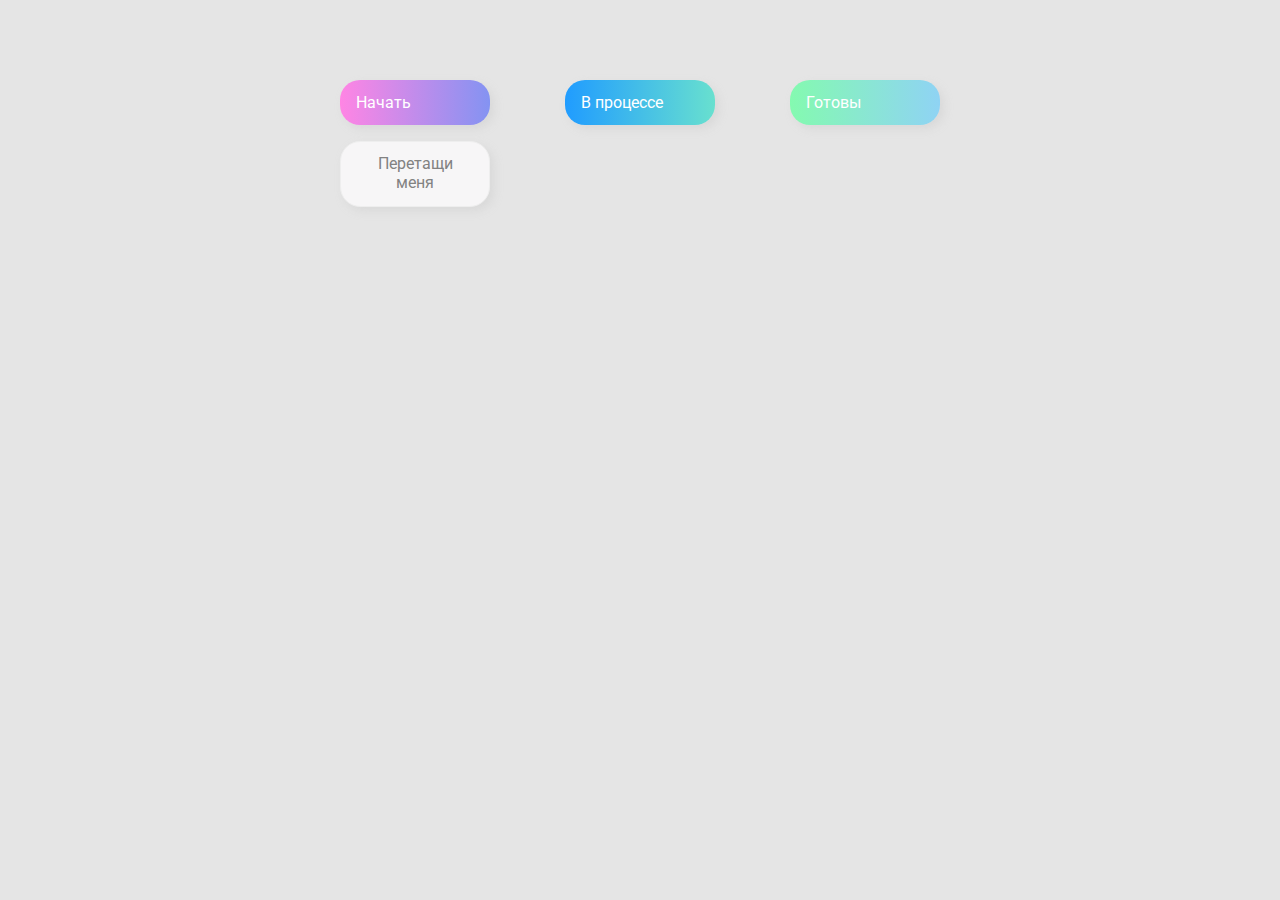
<file: 2/index.html>
<!DOCTYPE html>
<html lang="en">
  <head>
    <meta charset="UTF-8" />
    <meta name="viewport" content="width=device-width, initial-scale=1.0" />
    <link rel="stylesheet" href="styles.css" />
    <title>Drag & Drop | Проект 2</title>
  </head>
  <body>
    <div>
      <div class="row">
          <div class="col-header start">Начать</div>
          <div class="col-header progress">В процессе</div>
          <div class="col-header done">Готовы</div>
      </div>

      <div class="row">
        <div class="placeholder">
          <div class="item" draggable="true">Перетащи меня</div>
        </div>
        <div class="placeholder"></div>
        <div class="placeholder"></div>
      </div>
      
    </div>

    <script src="app.js"></script>
  </body>
</html>
</file>
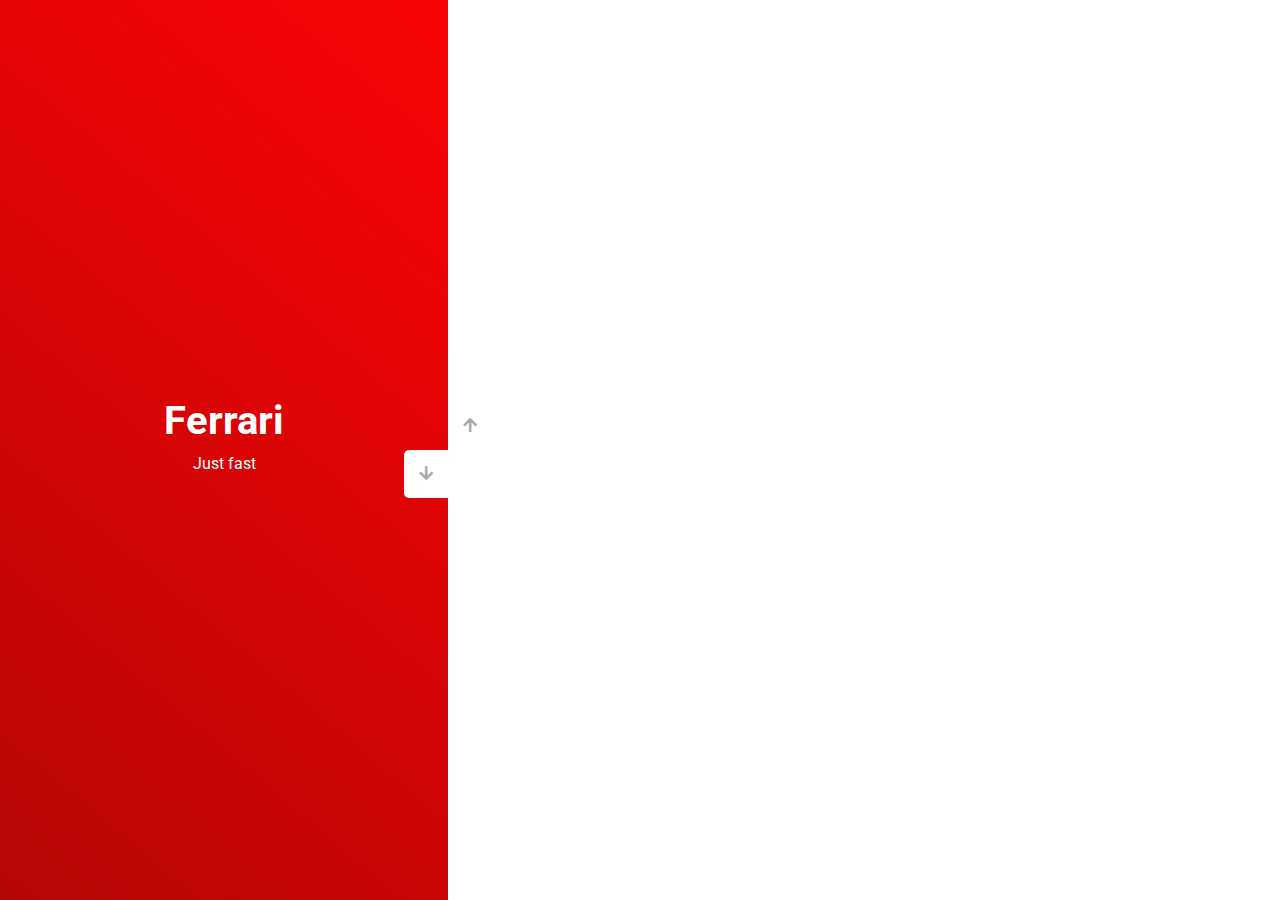
<file: 3/index.html>
<!DOCTYPE html>
<html lang="en">
  <head>
    <meta charset="UTF-8" />
    <meta name="viewport" content="width=device-width, initial-scale=1.0" />
    <link
      rel="stylesheet"
      href="https://cdnjs.cloudflare.com/ajax/libs/font-awesome/5.15.1/css/all.min.css"
    />
    <link rel="stylesheet" href="style.css" />
    <title>Слайдер | Проект 3</title>
  </head>
  <body>
    <div class="container">
      <div class="sidebar">
        <div style="background: linear-gradient(229.99deg, #444646 -26%, #313333 145%);">
          <h1>Aston Martin</h1>
          <p>Need for speed</p>
        </div>
        <div style="background: linear-gradient(215.32deg, #1a1313 -1%, #000000 124%);">
          <h1>Tesla</h1>
          <p>Our future</p>
        </div>
        <div style="background: linear-gradient(221.87deg, #ff9100 1%, #ff9102 128%);">
          <h1>McLAren</h1>
          <p>Lightning</p>
        </div>
        <div style="background: linear-gradient(220.16deg, #F90306 -1%, #9E0706 138%);">
          <h1>Ferrari</h1>
          <p>Just fast</p>
        </div>
      </div>
      <div class="main-slide">
        <div
          style="
            background-image: url('https://images.unsplash.com/photo-1583121274602-3e2820c69888?ixid=MnwxMjA3fDB8MHxwaG90by1wYWdlfHx8fGVufDB8fHx8&ixlib=rb-1.2.1&auto=format&fit=crop&w=1050&q=80');
          "
        ></div>
        <div
          style="
            background-image: url('https://images.unsplash.com/photo-1615394687989-2e889e8ac363?ixid=MnwxMjA3fDB8MHxwaG90by1wYWdlfHx8fGVufDB8fHx8&ixlib=rb-1.2.1&auto=format&fit=crop&w=1050&q=80');
          "
        ></div>
        <div
          style="
            background-image: url('https://images.unsplash.com/photo-1576221162298-3d9f04e9f661?ixid=MnwxMjA3fDB8MHxwaG90by1wYWdlfHx8fGVufDB8fHx8&ixlib=rb-1.2.1&auto=format&fit=crop&w=1050&q=80');
          "
        ></div>
        <div
          style="
            background-image: url('https://images.unsplash.com/photo-1618486613525-c694bf152b2c?ixid=MnwxMjA3fDB8MHxwaG90by1wYWdlfHx8fGVufDB8fHx8&ixlib=rb-1.2.1&auto=format&fit=crop&w=1050&q=80');
          "
        ></div>
      </div>
      <div class="controls">
        <button class="down-button">
          <i class="fas fa-arrow-down"></i>
        </button>
        <button class="up-button">
          <i class="fas fa-arrow-up"></i>
        </button>
      </div>
    </div>

    <script src="app.js"></script>

  </body>
</html>
</file>
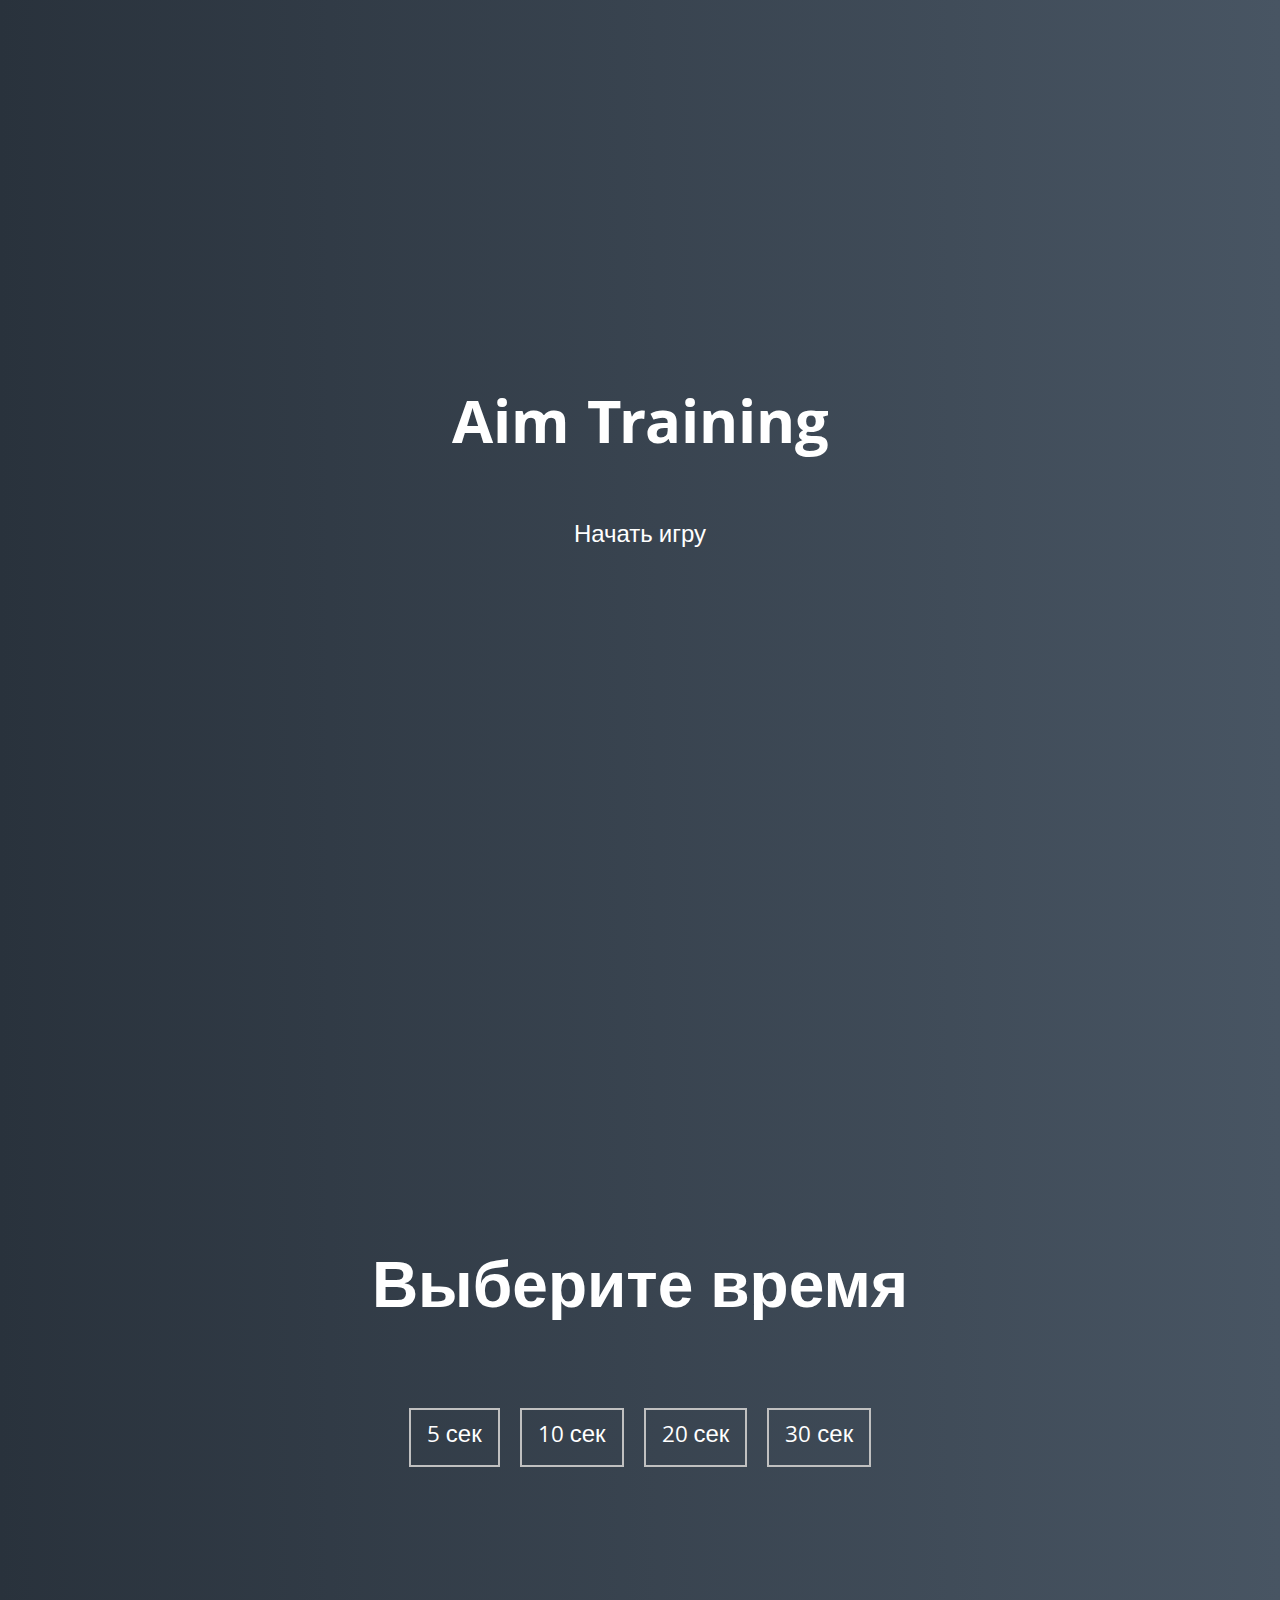
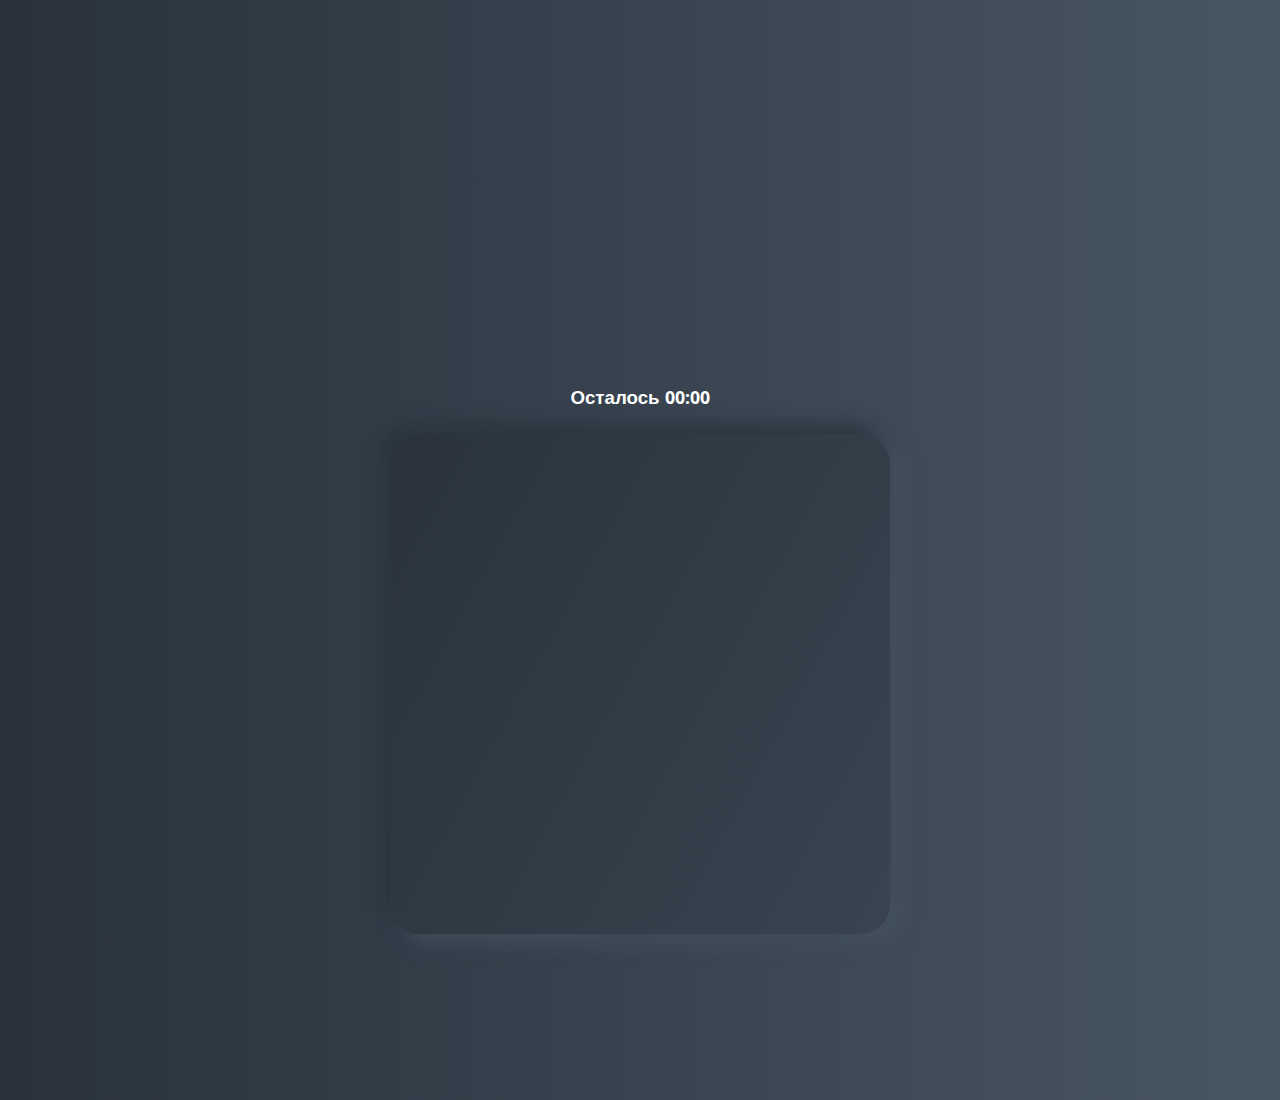
<file: 5/index.html>
<!DOCTYPE html>
<html lang="en">
  <head>
    <meta charset="UTF-8" />
    <meta name="viewport" content="width=device-width, initial-scale=1.0" />
    <link rel="stylesheet" href="styles.css" />
    <title>Aim Training | Проект 5</title>
  </head>
  <body>
    <div class="screen">
      <h1>Aim Training</h1>
      <a href="#" class="start" id="start">Начать игру</a>
    </div>

    <div class="screen">
      <h1>Выберите время</h1>
      <ul class="time-list" id="time-list">
        <li>
          <button class="time-btn" data-time="5">
            5 сек
          </button>
        </li>
        <li>
          <button class="time-btn" data-time="10">
            10 сек
          </button>
        </li>
        <li>
          <button class="time-btn" data-time="20">
            20 сек
          </button>
        </li>
        <li>
          <button class="time-btn" data-time="30">
            30 сек
          </button>
        </li>
      </ul>
    </div>

    <div class="screen">
      <h3>Осталось <span id="time">00:00</span></h3>
      <div class="board" id="board"></div>
    </div>

    <script src="app.js"></script>
  </body>
</html>
</file>
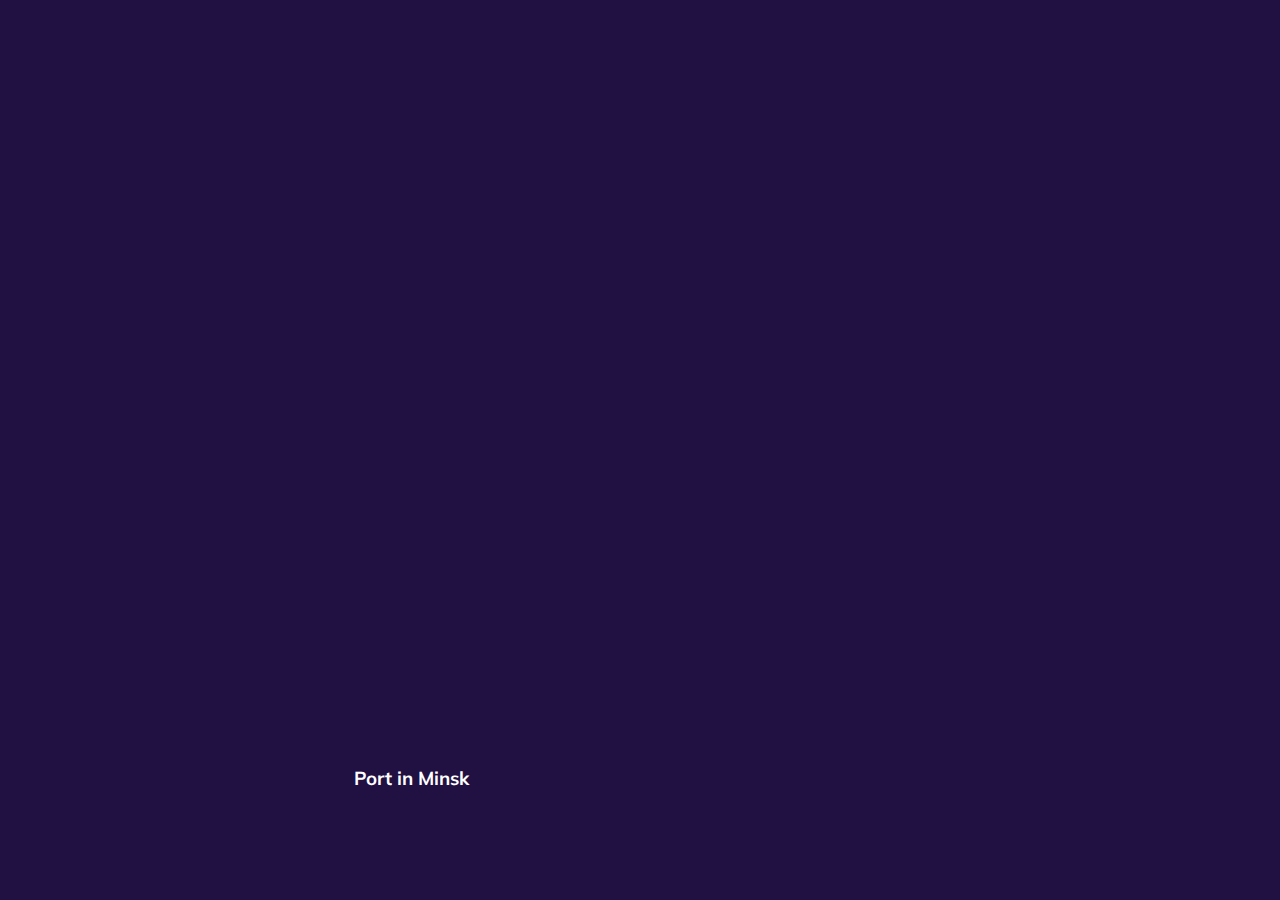
<file: 1/01-cards-sources/index.html>
<!DOCTYPE html>
<html lang="en">
<head>
  <meta charset="UTF-8" />
  <meta name="viewport" content="width=device-width, initial-scale=1.0" />
  <link rel="stylesheet" href="styles.css" />
  <title>Карточки | Проект 1</title>
</head>
<body>
<div class="container">
  <div
      class="slide"
      style="background-image: url('https://images.unsplash.com/photo-1530449855430-8cc53e18b3ec?ixid=MnwxMjA3fDB8MHxwaG90by1wYWdlfHx8fGVufDB8fHx8&ixlib=rb-1.2.1&auto=format&fit=crop&w=1055&q=80');"
  >
    <h3>Nemiga</h3>
  </div>
  <div
      class="slide"
      style="
          background-image: url('https://images.unsplash.com/photo-1590405013217-617be37cc5b7?ixid=MnwxMjA3fDB8MHxwaG90by1wYWdlfHx8fGVufDB8fHx8&ixlib=rb-1.2.1&auto=format&fit=crop&w=1189&q=80');
        "
  >
    <h3>Field in Belarus</h3>
  </div>
  <div
      class="slide"
      style="
          background-image: url('https://images.unsplash.com/photo-1566924712716-ef2c63b071c0?ixlib=rb-1.2.1&ixid=MnwxMjA3fDB8MHxwaG90by1wYWdlfHx8fGVufDB8fHx8&auto=format&fit=crop&w=667&q=80');
        "
  >
    <h3>WOT&BELAZ</h3>
  </div>
  <div
      class="slide active"
      style="
          background-image: url('https://images.unsplash.com/photo-1554835374-b9cc64d68835?ixlib=rb-1.2.1&ixid=MnwxMjA3fDB8MHxwaG90by1wYWdlfHx8fGVufDB8fHx8&auto=format&fit=crop&w=1101&q=80');
        "
  >
    <h3>Port in Minsk</h3>
  </div>
  <div
      class="slide"
      style="
          background-image: url('https://images.unsplash.com/photo-1613917082477-33ce88c42371?ixid=MnwxMjA3fDB8MHxwaG90by1wYWdlfHx8fGVufDB8fHx8&ixlib=rb-1.2.1&auto=format&fit=crop&w=1189&q=80');
        "
  >
    <h3>Gateaway of Minsk</h3>
  </div>
</div>

<script src="app.js"></script>
</body>
</html>
</file>
<file: 2/styles.css>
@import url('https://fonts.googleapis.com/css?family=Roboto&display=swap');

* {
  box-sizing: border-box;
}

body {
  font-family: 'Roboto', sans-serif;
  background-color: #e5e5e5;
  display: flex;
  padding-top: 5rem;
  justify-content: center;
  overflow: hidden;
  margin: 0;
}

.row {
  display: flex;
  width: 600px;
  justify-content: space-between;
  margin-bottom: 1rem;
}

.col-header {
  width: 150px;
  box-shadow: 4px 4px 9px rgba(198, 198, 198, 0.36);
  border-radius: 20px;
  padding: 0.8rem 1rem;
  color: #fff;
}

.item {
  width: 150px;
  height: 66px;
  border: 1px solid #eee;
  box-shadow: 4px 4px 9px rgba(198, 198, 198, 0.36);
  border-radius: 20px;
  background: #f7f6f7;
  padding: 0.8rem 1rem;
  color: #828282;
  text-align: center;
  cursor: grab;
}

.item:active {
  cursor: grabbing;
}

.placeholder {
  width: 150px;
  height: 66px;
}

.start {
  background: linear-gradient(90deg, #ff85e4 0%, #229efd 179.25%);
}

.progress {
  background: linear-gradient(90deg, #209cff 0%, #68e0cf 100%);
}

.done {
  background: linear-gradient(90deg, #84fab0 0%, #8fd3f4 100%);
}

.hold{
  background-color:rgba(25, 26, 19, 0.36);
  color: #20ff75;
}

.hide {
  display: none;
}

.hovered {
  border-radius: 10px;
  border-left: 4px solid #8ed7ed;
  border-right: 4px solid #8ed7ed;
}
</file>
<file: 3/style.css>
@import url('https://fonts.googleapis.com/css?family=Roboto&display=swap');

* {
  box-sizing: border-box;
  margin: 0;
  padding: 0;
}

body {
  font-family: 'Roboto', sans-serif;
  height: 100vh;
}

.container {
  position: relative;
  overflow: hidden;
  width: 100vw;
  height: 100vh;
}

.sidebar {
  height: 100%;
  width: 35%;
  position: absolute;
  top: 0;
  left: 0;
  transition: transform 0.5s ease-in-out;
}

.sidebar > div {
  height: 100%;
  width: 100%;
  display: flex;
  flex-direction: column;
  align-items: center;
  justify-content: center;
  color: #fff;
}

.sidebar h1 {
  font-size: 40px;
  margin-bottom: 10px;
  margin-top: -30px;
}

.main-slide {
  height: 100%;
  position: absolute;
  top: 0;
  left: 35%;
  width: 65%;
  transition: transform 0.5s ease-in-out;
}

.main-slide > div {
  background-repeat: no-repeat;
  background-size: cover;
  background-position: center center;
  height: 100%;
  width: 100%;
}

button {
  background-color: #fff;
  border: none;
  color: #aaa;
  cursor: pointer;
  font-size: 16px;
  padding: 15px;
}

button:hover {
  color: #222;
}

button:focus {
  outline: none;
}

.container .controls button {
  position: absolute;
  left: 35%;
  top: 50%;
  z-index: 100;
}

.container .controls .down-button {
  transform: translateX(-100%);
  border-top-left-radius: 5px;
  border-bottom-left-radius: 5px;
}

.container .controls .up-button {
  transform: translateY(-100%);
  border-top-right-radius: 5px;
  border-bottom-right-radius: 5px;
}
</file>
<file: 5/styles.css>
@import url('https://fonts.googleapis.com/css?family=Khula&display=swap');

* {
  box-sizing: border-box;
}

body {
  color: #fff;
  font-family: 'Khula', sans-serif;
  height: 100vh;
  overflow: hidden;
  margin: 0;
  text-align: center;
}

a {
  color: #fff;
  text-decoration: none;
}

a:hover {
  color: #16D9E3;
}

.start {
  font-size: 1.5rem;
}

h1 {
  line-height: 1.4;
  font-size: 4rem;
}

.screen {
  display: flex;
  flex-direction: column;
  align-items: center;
  justify-content: center;
  height: 100vh;
  width: 100vw;
  transition: margin 0.5s ease-out;
  background: linear-gradient(90deg, #29323C 0%, #485563 100%);
}

.screen.up {
  margin-top: -100vh;
}

.time-list {
  display: flex;
  flex-wrap: wrap;
  justify-content: center;
  list-style: none;
  padding: 0;
}

.time-list li {
  margin: 10px;
}

.time-btn {
  background-color: transparent;
  border: 2px solid #C0C0C0;
  color: #fff;
  cursor: pointer;
  font-family: inherit;
  padding: .5rem 1rem;
  font-size: 1.5rem;
}

.time-btn:hover {
  border: 2px solid #16D9E3;
  color: #16D9E3;
}

.hide {
  opacity: 0;
}

.primary {
  color: #16D9E3;
}

.board {
  display: flex;
  justify-content: center;
  align-items: center;
  position: relative;
  width: 500px;
  height: 500px;
  background: linear-gradient(118.38deg, #29323C -4.6%, #485563 200.44%);
  box-shadow: -8px -8px 20px #2A333D, 10px 7px 20px #475462;
  border-radius: 30px;
  overflow: hidden;
}

.circle {
  background: linear-gradient(90deg, #16D9E3 0%, #30C7EC 47%, #46AEF7 100%);
  position: absolute;
  border-radius: 50%;
  cursor: pointer;
}
</file>
<file: 1/01-cards-sources/styles.css>
@import url('https://fonts.googleapis.com/css?family=Muli&display=swap'); 

* {
  box-sizing: border-box;
}

body {
  font-family: 'Muli', sans-serif;
  overflow: hidden;
  margin: 0;
  background: rgb(33, 16, 66);
  height: 100vh;
  display: flex;
  justify-content: center;
  align-items: center;
}

.container {
  width: 100%;
  display: flex;
  padding: 0 20px;
}

.slide {
  height: 80vh;
  border-radius: 20px;
  margin: 10px;
  cursor: pointer;
  color: #fff;
  flex: 1;
  background-size: cover;
  background-position: center;
  background-repeat: no-repeat;
  position: relative;
  transition: all 500ms ease-in-out;
}

.slide h3 {
  position: absolute;
  font-style: 24px;
  bottom: 20px;
  left: 20px;
  margin: 0;
  opacity: 0;
}

.slide.active {
  flex: 10;
}

.slide.active h3 {
  opacity: 1;
  transition: opacity 0.3s ease-in 0.4s;
}
</file>
